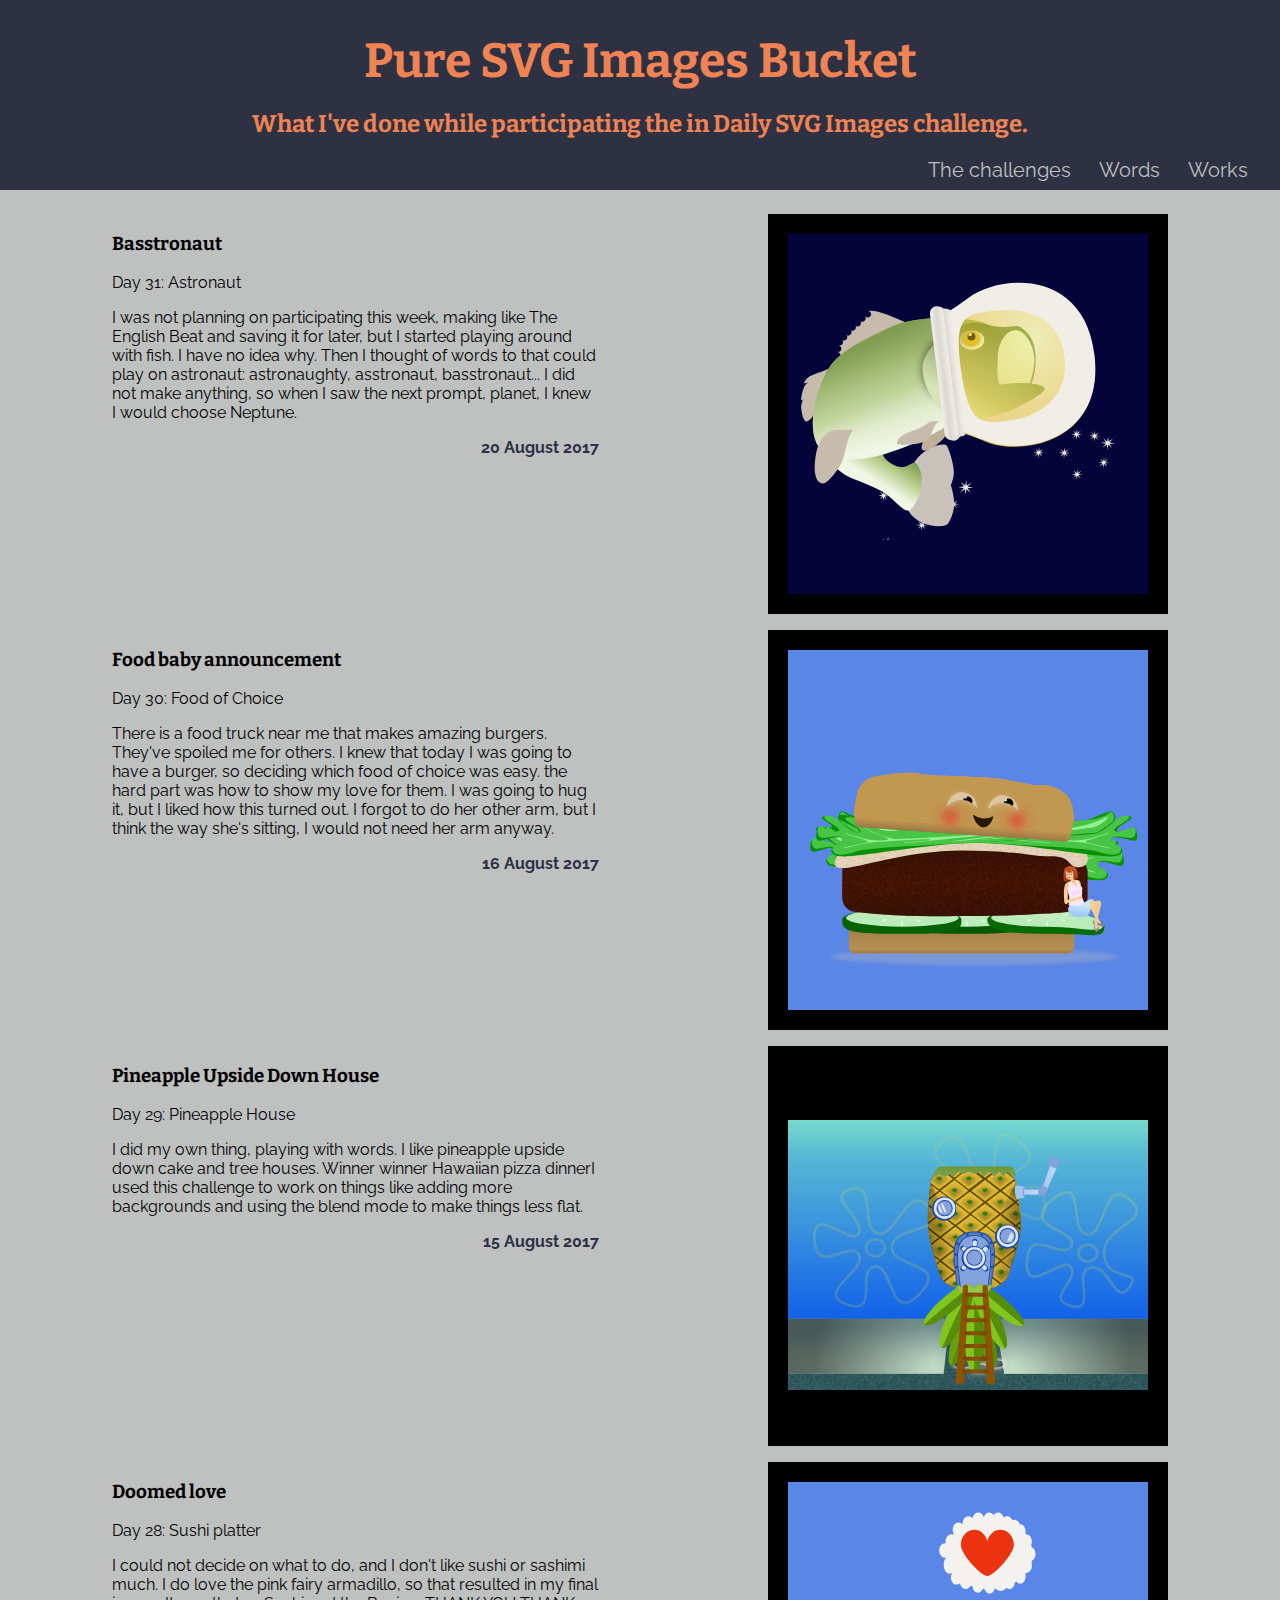
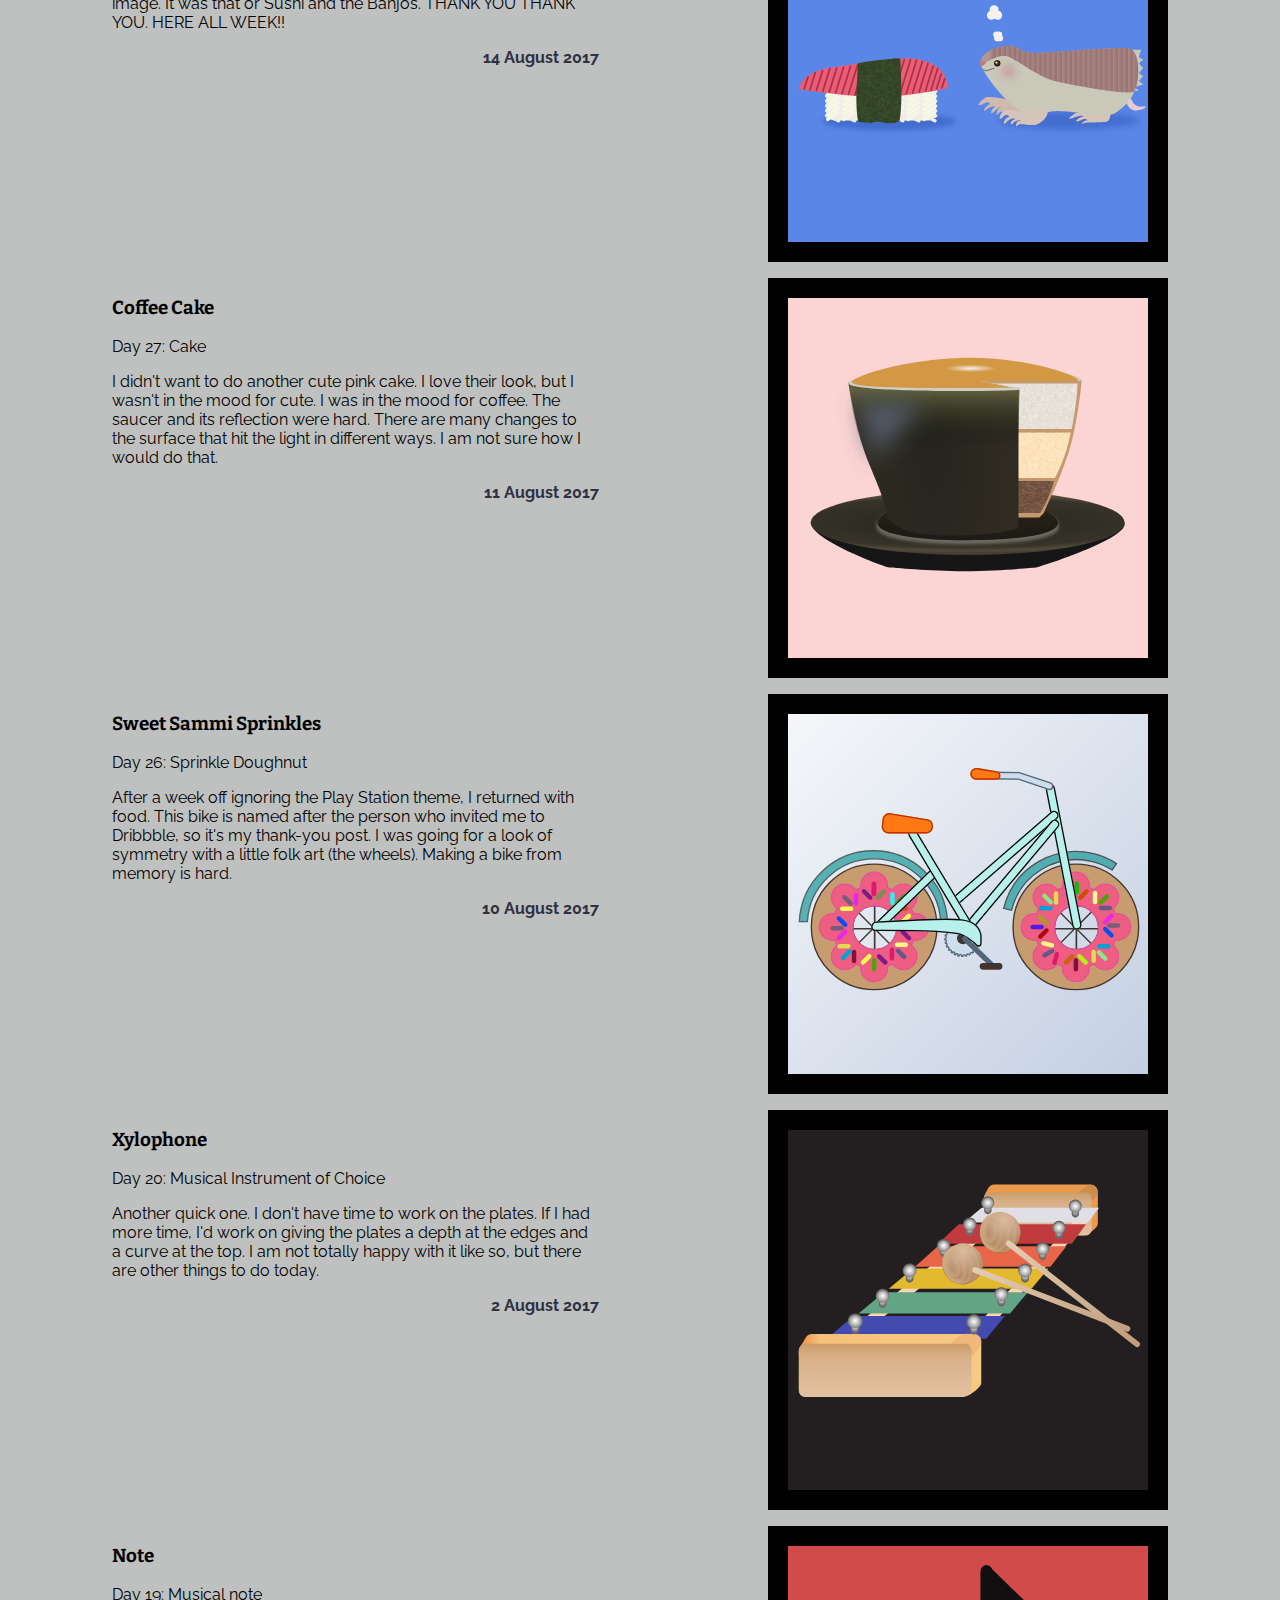
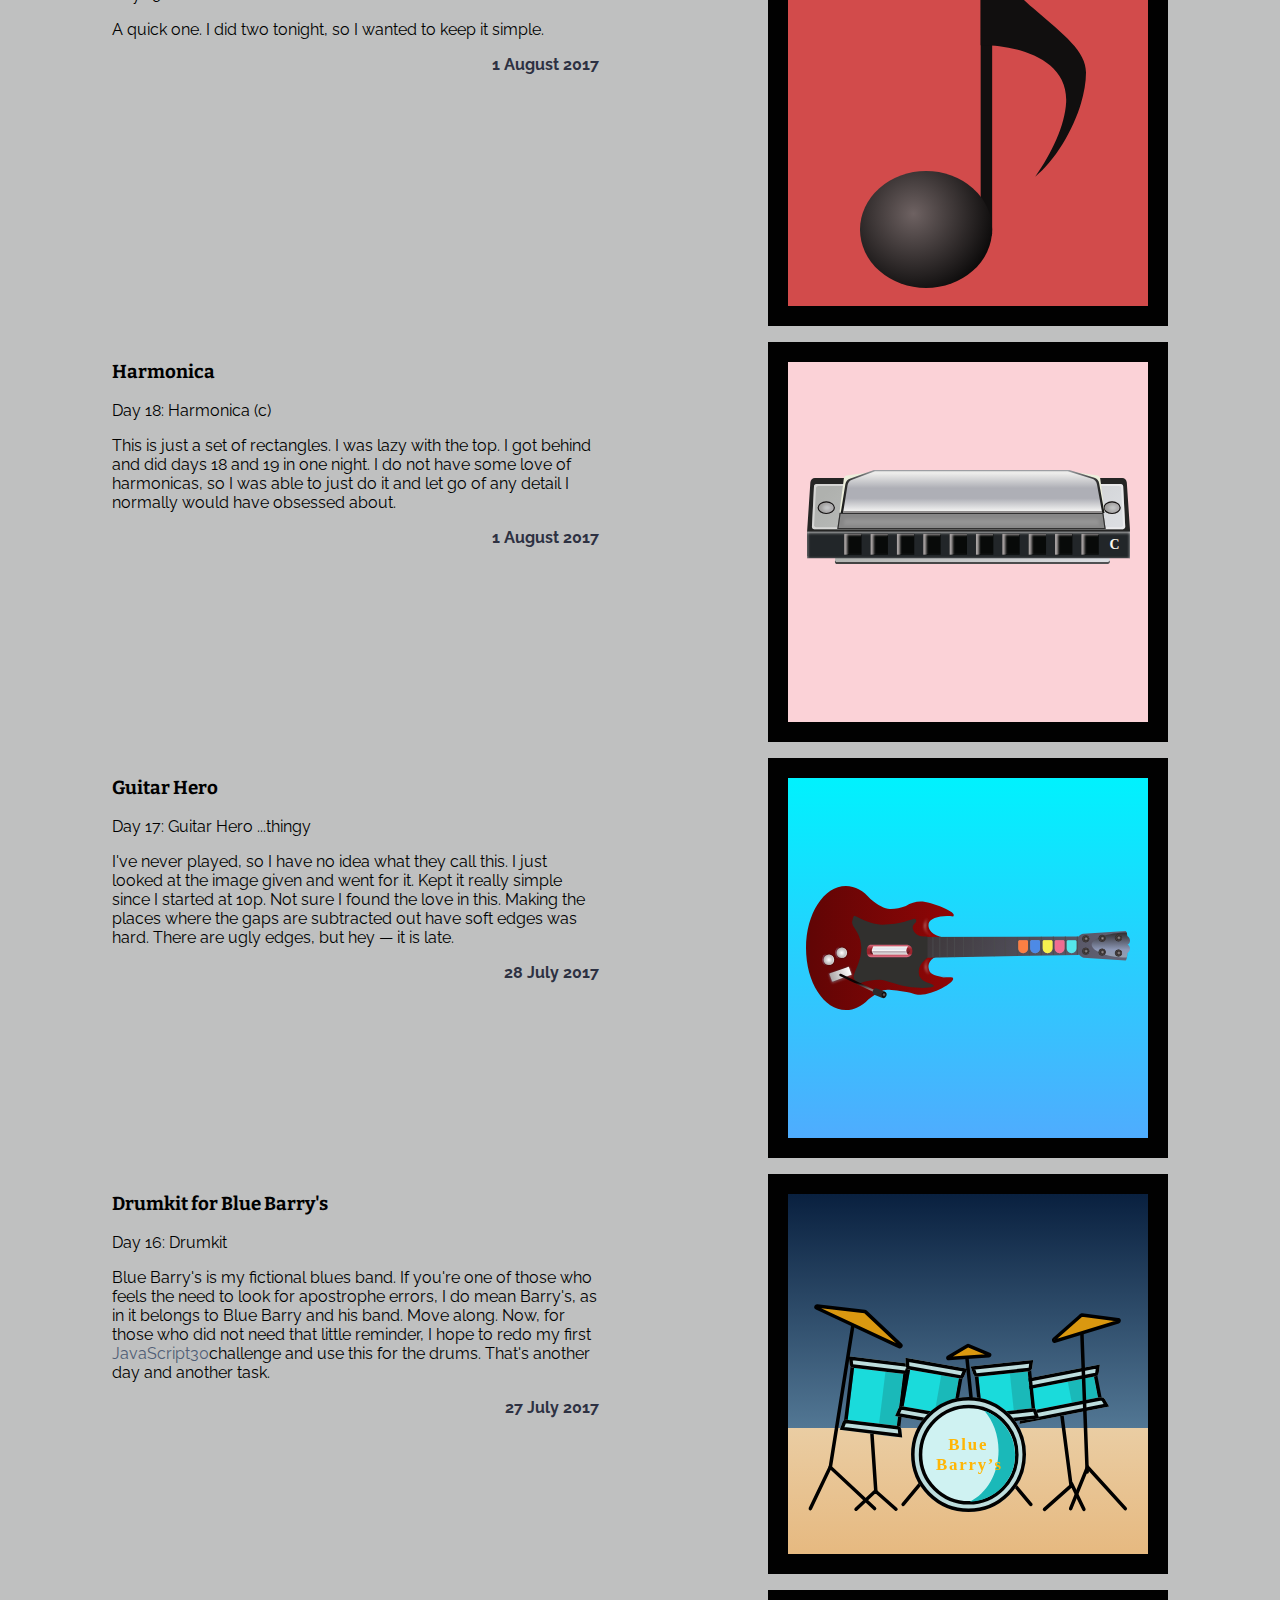
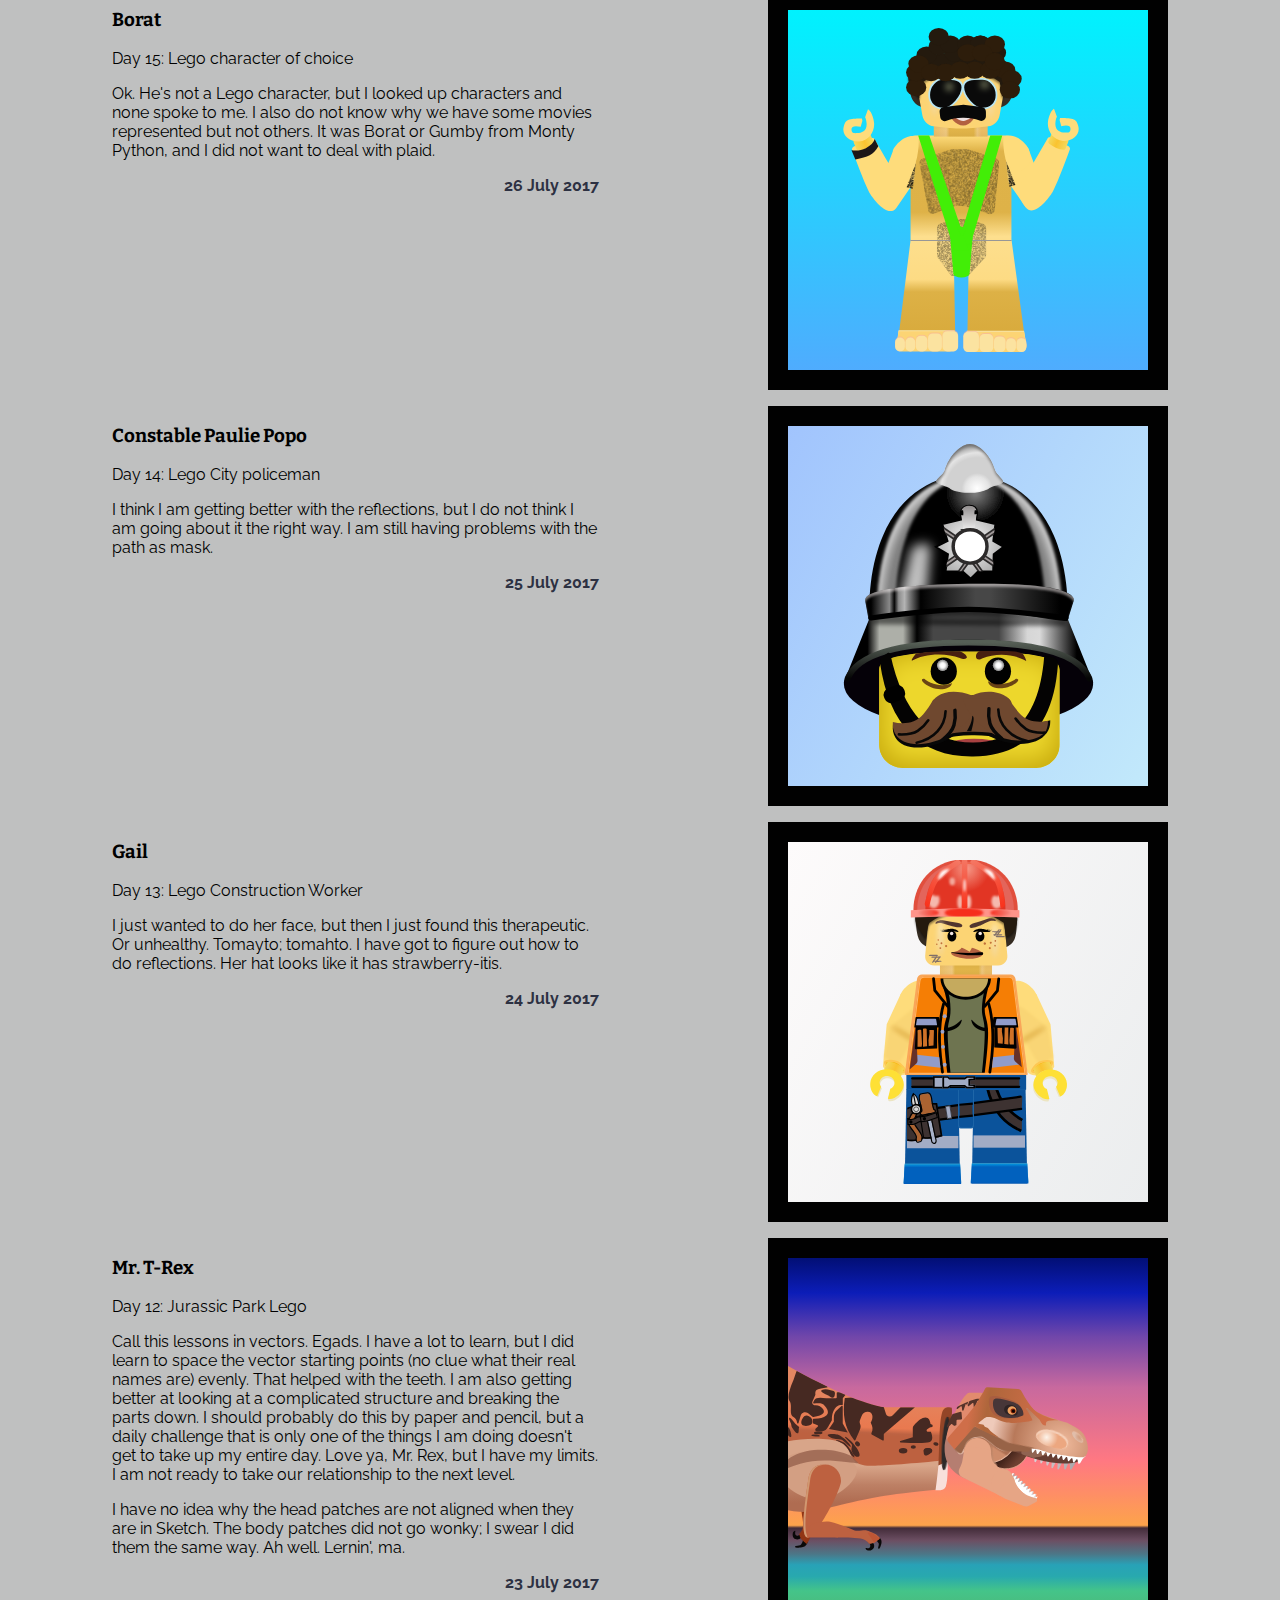
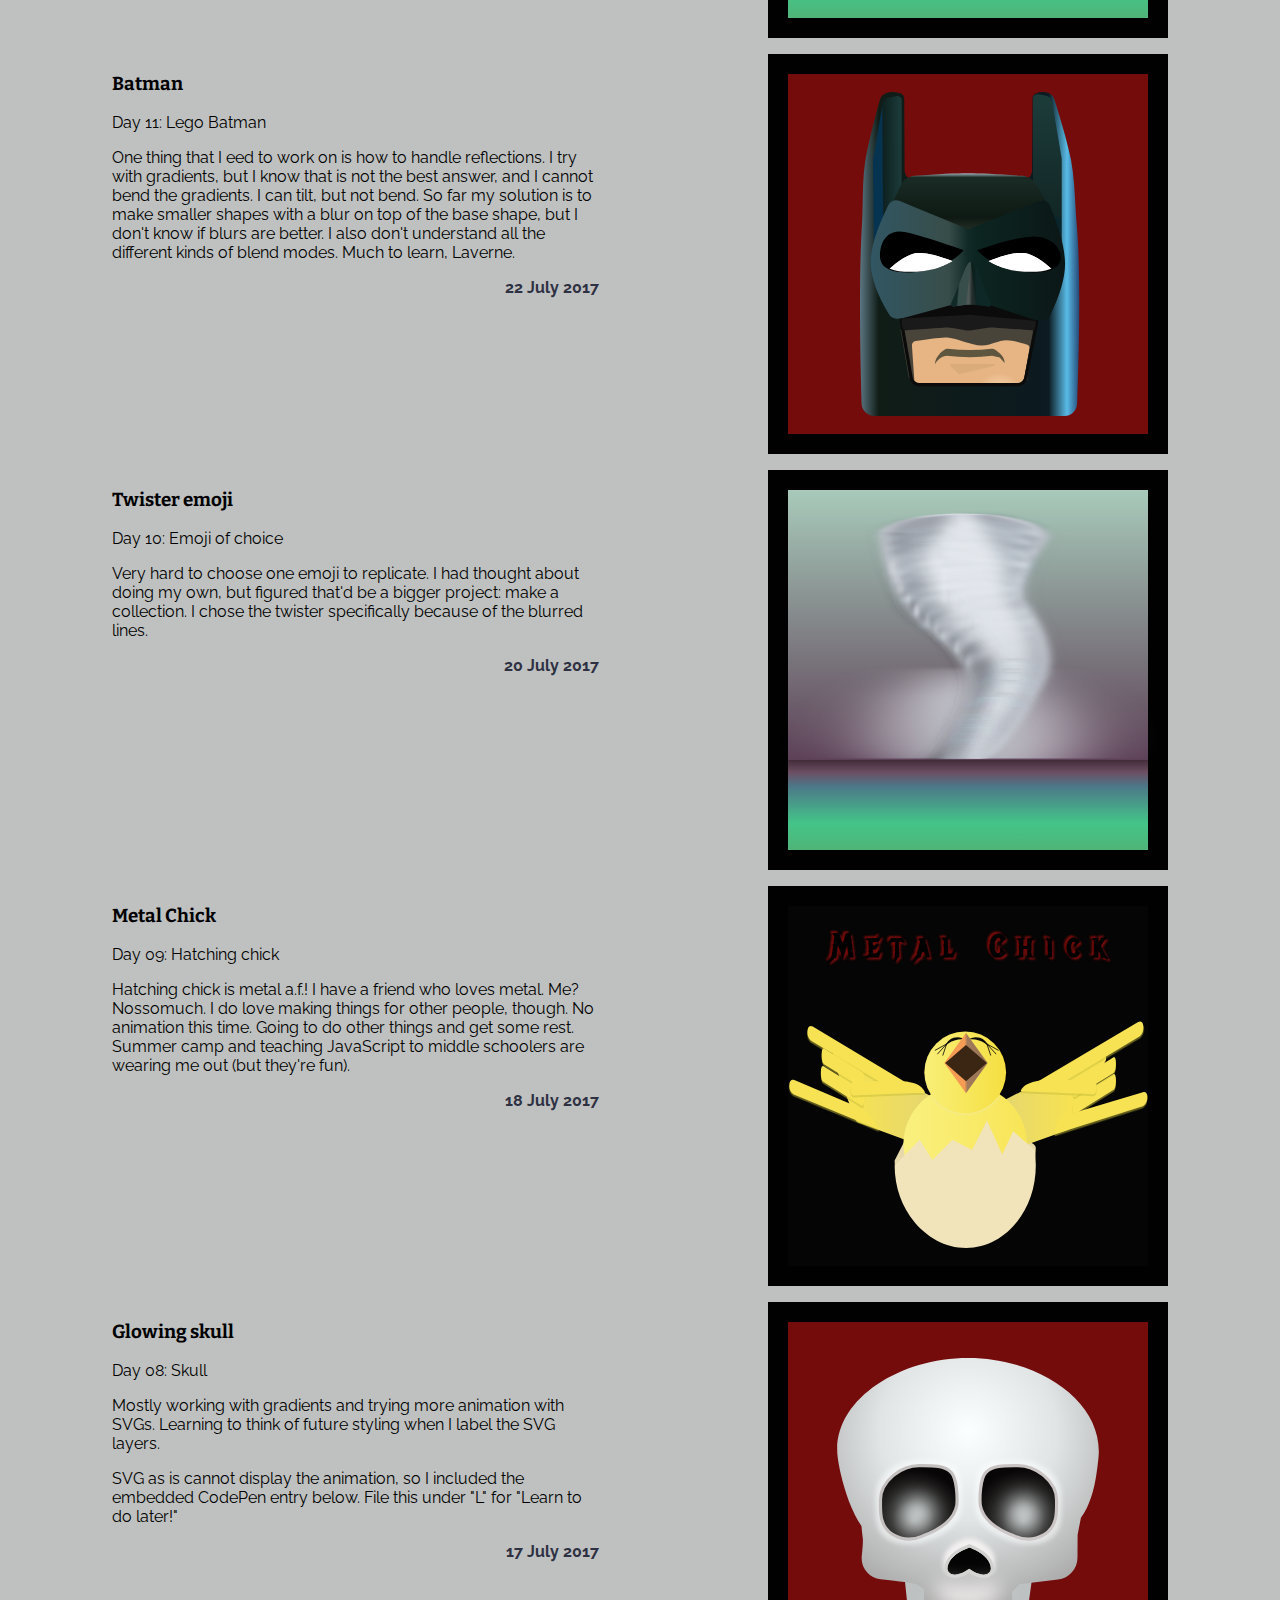
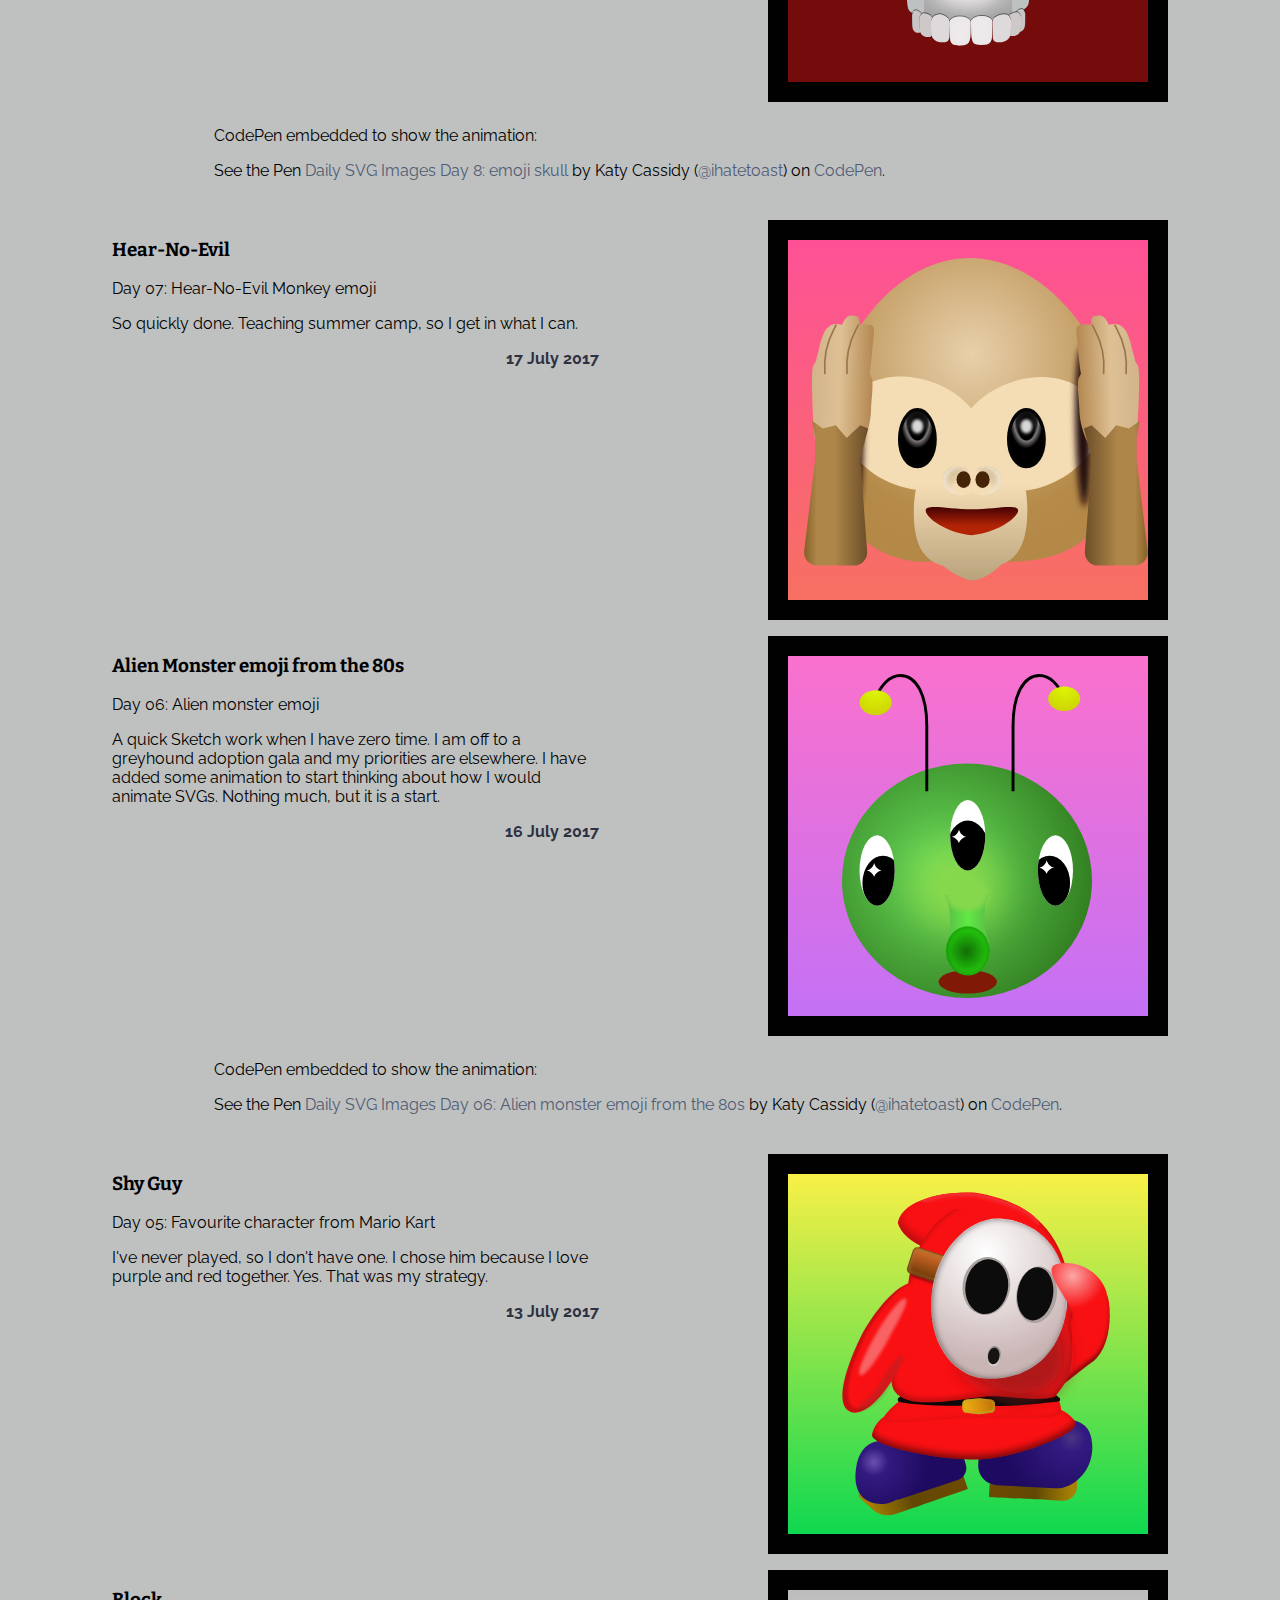
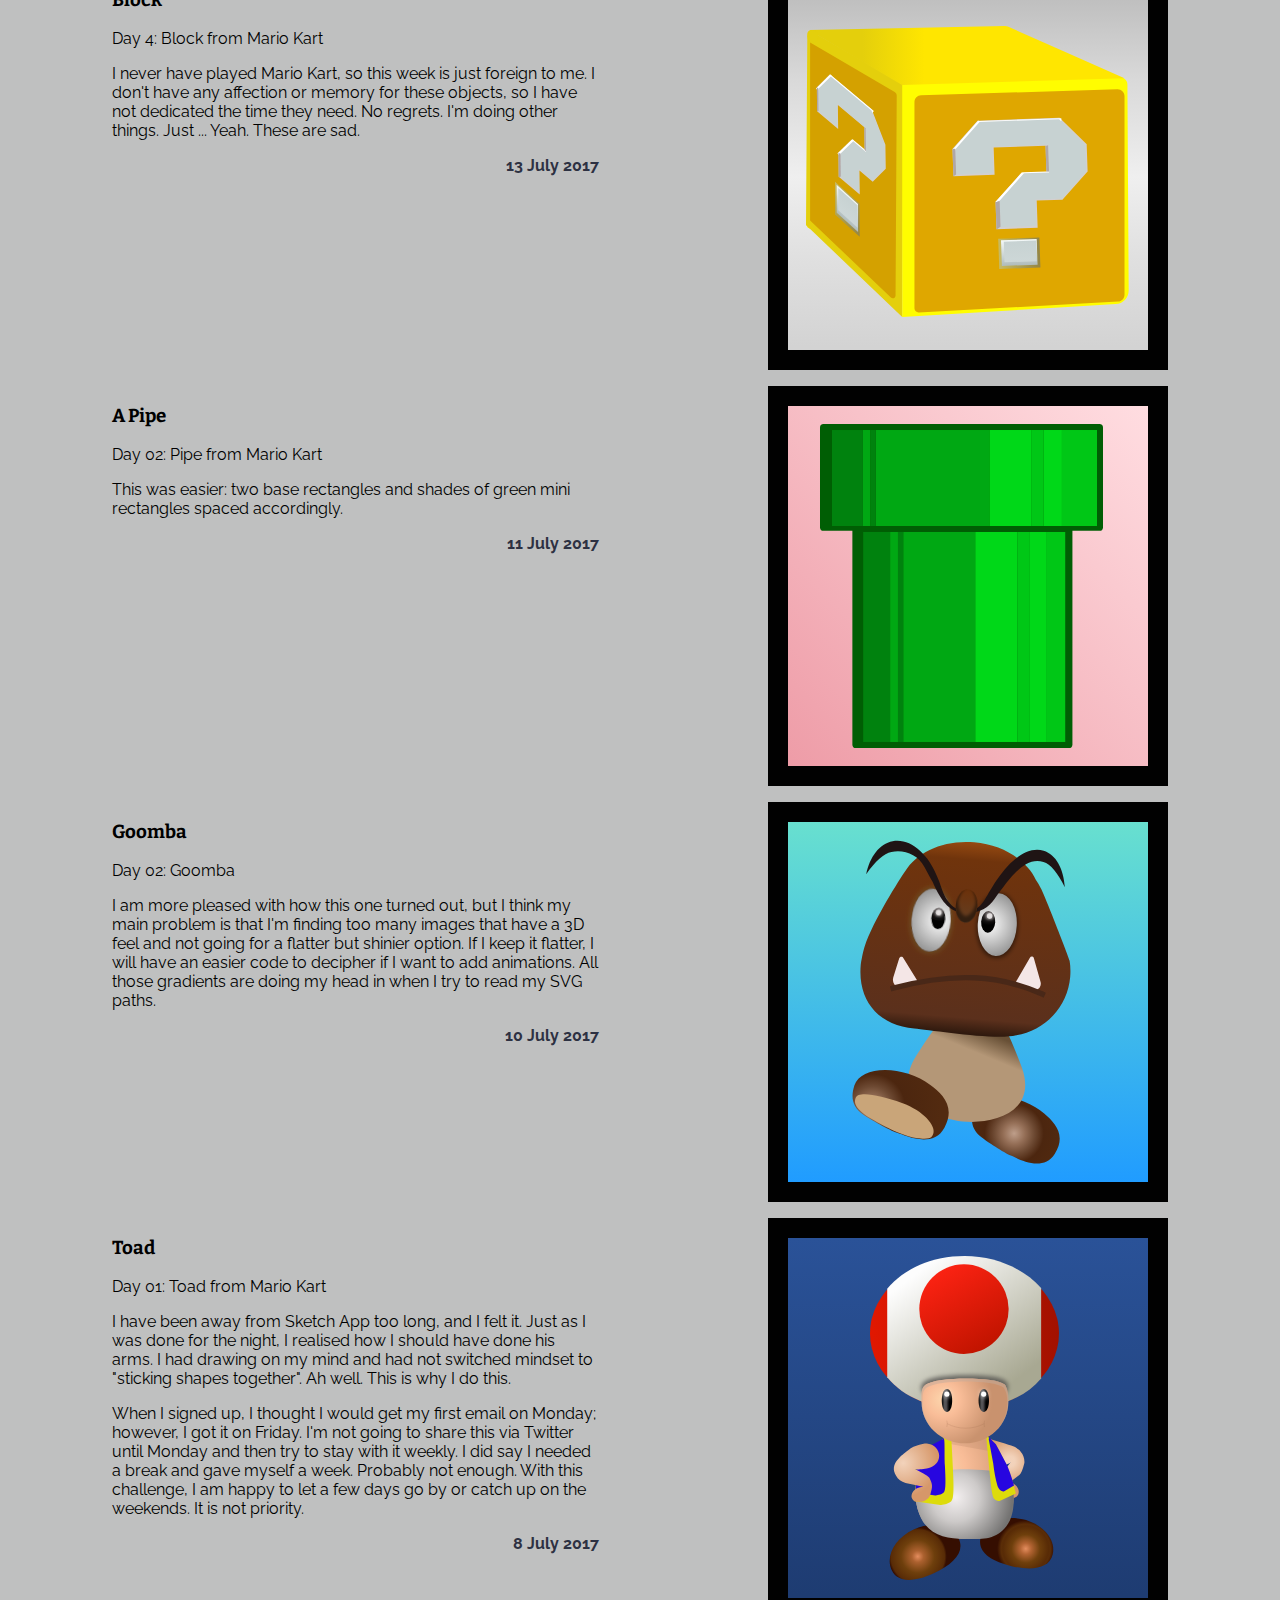
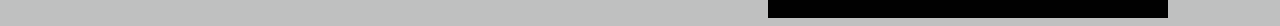
<file: index.html>
<!DOCTYPE html>
<html lang="en">
	<head>
		<meta charset="UTF-8">
		<title>Pure SVG Images Bucket</title>
		<link href="https://fonts.googleapis.com/css?family=Bitter|Raleway|Raleway:400,600" rel="stylesheet">
		<link rel="stylesheet" href="./style.css">
		<!-- metal chick -->
		<link href="https://fonts.googleapis.com/css?family=Metal+Mania" rel="stylesheet">
	
	</head>
	<body>
		<header>
			<h1 class="title">Pure SVG Images Bucket</h1>
			<h2 class="title">What I've done while participating the in Daily SVG Images challenge.</h2>
			<div class="link-items">
				<ul>
					<li><a href="http://challenges.codingartist.io/" target="_blank">The challenges</a></li>
					<li><a href="https://ihatetoast.io/" target="_blank">Words</a></li>
					<li><a href="http://www.ihatetoast.com/" target="_blank">Works</a></li>
				</ul>
			</div>
		</header>
		<section class="container">

		<!-- ******************** -->
		<!--******* DAY 31 *******-->
		<!-- ******************** -->

		<div class="indexList">
			<div class="description">
				<h3 class="title">Basstronaut</h3> 
				<p>Day 31: Astronaut</p>
				<p>I was not planning on participating this week, making like The English Beat and saving it for later, but I started playing around with fish. I have no idea why. Then I thought of words to that could play on astronaut: astronaughty, asstronaut, basstronaut... I did not make anything, so when I saw the next prompt, planet, I knew I would choose Neptune. </p>
				<div class="date">20 August  2017</div>
			</div>

			<div class="embedded">
				<div class="svgBox basstronaut">
					<img id="basstronautSVG" src="./svgs/basstronaut.svg" alt="bass fish in an astronaut helmet" />
				</div>
			</div>
		</div>


		<!-- ******************** -->
		<!--******* DAY 30 *******-->
		<!-- ******************** -->

		<div class="indexList">
			<div class="description">
				<h3 class="title">Food baby announcement</h3> 
				<p>Day 30: Food of Choice</p>
				<p>There is a food truck near me that makes amazing burgers. They've spoiled me for others. I knew that today I was going to have a burger, so deciding which food of choice was easy. the hard part was how to show my love for them. I was going to hug it, but I liked how this turned out. I forgot to do her other arm, but I think the way she's sitting, I would not need her arm anyway. </p>
				<div class="date">16 August  2017</div>
			</div>

			<div class="embedded">
				<div class="svgBox burger">
					<img id="burgerSVG" src="./svgs/burgerbaby.svg" alt="A big burger with a woman sitting on a cucumber and holding her pregnant belly" />
				</div>
			</div>
		</div>


		<!-- ******************** -->
		<!--******* DAY 29 *******-->
		<!-- ******************** -->

		<div class="indexList">
			<div class="description">
				<h3 class="title">Pineapple Upside Down House</h3> 
				<p>Day 29: Pineapple House</p>
				<p>I did my own thing, playing with words. I like pineapple upside down cake and tree houses. Winner winner Hawaiian pizza dinnerI used this challenge to work on things like adding more backgrounds and using the blend mode to make things less flat. </p>
				<div class="date">15 August  2017</div>
			</div>

			<div class="embedded">
				<div class="svgBox pineapple">
					<img id="pineappleSVG" src="./svgs/pineapple.svg" alt="and upside down pineapple that is set up like a treehouse" />
				</div>
			</div>
		</div>


		<!-- ******************** -->
		<!--******* DAY 28 *******-->
		<!-- ******************** -->

		<div class="indexList">
			<div class="description">
				<h3 class="title">Doomed love</h3> 
				<p>Day 28: Sushi platter</p>
				<p>I could not decide on what to do, and I don't like sushi or sashimi much. I do love the pink fairy armadillo, so that resulted in my final image. It was that or Sushi and the Banjos. THANK YOU THANK YOU. HERE ALL WEEK!!</p>
				<div class="date">14 August  2017</div>
			</div>

			<div class="embedded">
				<div class="svgBox sushi">
					<img id="sushiSVG" src="./svgs/sushi.svg" alt="sashimi nigiri and a pink fairy armadillo looking at each other with a heart in a thought bubble" / >
				</div>
			</div>
		</div>


		<!-- ******************** -->
		<!--******* DAY 27 *******-->
		<!-- ******************** -->

		<div class="indexList">
			<div class="description">
				<h3 class="title">Coffee Cake</h3> 
				<p>Day 27: Cake</p>
				<p>I didn&apos;t want to do another cute pink cake. I love their look, but I wasn&apos;t in the mood for cute. I was in the mood for coffee. The saucer and its reflection were hard. There are many changes to the surface that hit the light in different ways. I am not sure how I would do that.</p>
				<div class="date">11 August  2017</div>
			</div>

			<div class="embedded">
				<div class="svgBox coffeecake">
					<img id="coffeecakeSVG" src="./svgs/coffeecake.svg" alt="a cup of cappuccino that is sliced showing three layers of cake that represent espresso, milk, and foam" / >
				</div>
			</div>
		</div>


		<!-- ******************** -->
		<!--******* DAY 26 *******-->
		<!-- ******************** -->

		<div class="indexList">
			<div class="description">
				<h3 class="title">Sweet Sammi Sprinkles</h3> 
				<p>Day 26: Sprinkle Doughnut</p>
				<p>After a week off ignoring the Play Station theme, I returned with food. This bike is named after the person who invited me to Dribbble, so it&apos;s my thank-you post. I was going for a look of symmetry with a little folk art (the wheels). Making a bike from memory is hard.</p>
				<div class="date">10 August  2017</div>
			</div>

			<div class="embedded">
				<div class="svgBox sprinkles">
					<img id="sprinklesSVG" src="./svgs/sprinkles.svg" alt="a bike with donut wheels with sprinkles" / >
				</div>
			</div>
		</div>


		<!-- ******************** -->
		<!-- ***** DAYS 21-25 ****-->
		<!-- ******************** -->
	

		<!-- ******************** -->
		<!--******* DAY 20 *******-->
		<!-- ******************** -->

		<div class="indexList">
			<div class="description">
				<h3 class="title">Xylophone</h3> 
				<p>Day 20: Musical Instrument of Choice </p>
				<p>Another quick one. I don&apos;t have time to work on the plates. If I had more time, I&apos;d work on giving the plates a depth at the edges and a curve at the top. I am not totally happy with it like so, but there are other things to do today.</p>
				<div class="date">2 August  2017</div>
			</div>

			<div class="embedded">
				<div class="svgBox xylophone">
					<img id="xylophoneSVG" src="./svgs/xylophone.svg" alt="a child's xylophone" / >
				</div>
			</div>
		</div>


		<!-- ******************** -->
		<!--******* DAY 19 *******-->
		<!-- ******************** -->

		<div class="indexList">
			<div class="description">
				<h3 class="title"> Note</h3> 
				<p>Day 19: Musical note </p>
				<p>A quick one. I did two tonight, so I wanted to keep it simple.</p>
				<div class="date">1 August  2017</div>
			</div>

			<div class="embedded">
				<div class="svgBox note">
					<img id="noteSVG" src="./svgs/note.svg" alt="a musical note" / >
				</div>
			</div>
		</div>

		<!-- ******************** -->
		<!--******* DAY 18 *******-->
		<!-- ******************** -->

		<div class="indexList">
			<div class="description">
				<h3 class="title"> Harmonica</h3> 
				<p>Day 18: Harmonica (c)</p>
				<p>This is just a set of rectangles. I was lazy with the top. I got behind and did days 18 and 19 in one night. I do not have some love of harmonicas, so I was able to just do it and let go of any detail I normally would have obsessed about.</p>
				<div class="date">1 August 2017</div>
			</div>

			<div class="embedded">
				<div class="svgBox harmonica">
					<img id="harmonicaSVG" src="./svgs/harmonica.svg" alt="red guitar from guitar hero" / >
				</div>
			</div>
		</div>



		<!-- ******************** -->
		<!--******* DAY 17 *******-->
		<!-- ******************** -->

		<div class="indexList">
			<div class="description">
				<h3 class="title"> Guitar Hero</h3> 
				<p>Day 17: Guitar Hero ...thingy </p>
				<p>I've never played, so I have no idea what they call this. I just looked at the image given and went for it. Kept it really simple since I started at 10p. Not sure I found the love in this. Making the places where the gaps are subtracted out have soft edges was hard. There are ugly edges, but hey &mdash; it is late.</p>
				<div class="date">28 July 2017</div>
			</div>

			<div class="embedded">
				<div class="svgBox guitarhero">
					<img id="guitarheroSVG" src="./svgs/guitarhero.svg" alt="red guitar from guitar hero" / >
				</div>
			</div>
		</div>



		<!-- ******************** -->
		<!--******* DAY 16 *******-->
		<!-- ******************** -->

		<div class="indexList">
			<div class="description">
				<h3 class="title"> Drumkit for Blue Barry's</h3> 
				<p>Day 16: Drumkit </p>
				<p>Blue Barry's is my fictional blues band. If you&apos;re one of those who feels the need to look for apostrophe errors, I do mean Barry's, as in it belongs to Blue Barry and his band. Move along. Now, for those who did not need that little reminder, I hope to redo my first <a href="http://wesbos.com/javascript30/">JavaScript30</a>challenge and use this for the drums. That's another day and another task.</p>
				<div class="date">27 July 2017</div>
			</div>

			<div class="embedded">
				<div class="svgBox drumkit">
					<div class="upperStage"></div>
  				<div class="floorStage"></div>
					<img id="drumkitSVG" src="./svgs/drumkit.svg" alt="drumkit blue and orange" / >
				</div>
			</div>
		</div>



<!-- ******************** -->
<!--******* DAY 15 *******-->
<!-- ******************** -->

<div class="indexList">
	<div class="description">
		<h3 class="title">Borat</h3> 
		<p>Day 15: Lego character of choice</p>
		<p>Ok. He's not a Lego character, but I looked up characters and none spoke to me. I also do not know why we have some movies represented but not others. It was Borat or Gumby from Monty Python, and I did not want to deal with plaid.</p>
		<div class="date">26 July 2017</div>
	</div>

	<div class="embedded">
		<div class="svgBox borat">
			<img id="boratSVG" src="./svgs/borat.svg" alt="borat in a mankini as a lego character" / >
		</div>
	</div>
</div>


		<!-- ******************** -->
		<!--******* DAY 14 *******-->
		<!-- ******************** -->

		<div class="indexList">
			<div class="description">
				<h3 class="title">Constable Paulie Popo</h3> 
				<p>Day 14: Lego City policeman</p>
				<p>I think I am getting better with the reflections, but I do not think I am going about it the right way. I am still having problems with the path as mask.</p>
				<div class="date">25 July 2017</div>
			</div>

			<div class="embedded">
				<div class="svgBox popo">
					<img id="popoSVG" src="./svgs/popo.svg" alt="lego UK policeman" / >
				</div>
			</div>
		</div>



		<!-- ******************** -->
		<!--******* DAY 13 *******-->
		<!-- ******************** -->

		<div class="indexList">
			<div class="description">
				<h3 class="title">Gail</h3> 
				<p>Day 13: Lego Construction Worker</p>
				<p>I just wanted to do her face, but then I just found this therapeutic. Or unhealthy. Tomayto; tomahto. I have got to figure out how to do reflections. Her hat looks like it has strawberry-itis.</p>
				<div class="date">24 July 2017</div>
			</div>

			<div class="embedded">
				<div class="svgBox gail">
					<img id="gailSVG" src="./svgs/gail.svg" alt="lego female construction worker" / >
				</div>
			</div>
		</div>




		<!-- ******************** -->
		<!--******* DAY 12 *******-->
		<!-- ******************** -->

		<div class="indexList">
			<div class="description">
				<h3 class="title">Mr. T-Rex</h3> 
				<p>Day 12: Jurassic Park Lego</p>
				<p>Call this lessons in vectors. Egads. I have a lot to learn, but I did learn to space the vector starting points (no clue what their real names are) evenly. That helped with the teeth. I am also getting better at looking at a complicated structure and breaking the parts down. I should probably do this by paper and pencil, but a daily challenge that is only one of the things I am doing doesn't get to take up my entire day. Love ya, Mr. Rex, but I have my limits. I am not ready to take our relationship to the next level.</p>
				<p>I have no idea why the head patches are not aligned when they are in Sketch. The body patches did not go wonky; I swear I did them the same way. Ah well. Lernin', ma.</p>
				<div class="date">23 July 2017</div>
			</div>

			<div class="embedded">
				<div class="svgBox trex">
					<div class="trexSky"></div>
					<div class="trexGround"></div>
					<img id="trex" src="./svgs/trex.svg" alt="front half and profile of tyrannosaurus rex lego" / >
				</div>
			</div>
		</div>



		<!-- ******************** -->
		<!--******* DAY 11 *******-->
		<!-- ******************** -->

		<div class="indexList">
			<div class="description">
				<h3 class="title">Batman</h3> 
				<p>Day 11: Lego Batman</p>
				<p>One thing that I eed to work on is how to handle reflections. I try with gradients, but I know that is not the best answer, and I cannot bend the gradients. I can tilt, but not bend. So far my solution is to make smaller shapes with a blur on top of the base shape, but I don't know if blurs are better. I also don't understand all the different kinds of blend modes. Much to learn, Laverne.</p>
				<div class="date">22 July 2017</div>
			</div>

			<div class="embedded">
				<div class="svgBox batman">
					<img id="batman" src="./svgs/batman.svg" alt="lego batman head" / >
				</div>
			</div>
		</div>


<!-- ******************** -->
<!--******* DAY 10 *******-->
<!-- ******************** -->

<div class="indexList">
	<div class="description">
		<h3 class="title">Twister emoji</h3> 
		<p>Day 10: Emoji of choice</p>
		<p>Very hard to choose one emoji to replicate. I had thought about doing my own, but figured that&apos;d be a bigger project: make a collection. I chose the twister specifically because of the blurred lines.</p>
		<div class="date">20 July 2017</div>
	</div>

	<div class="embedded">
		<div class="svgBox twister">
			<div class="twisterSky"></div>
			<div class="twisterGround"></div>
			<img id="twister" src="./svgs/twister.svg" alt="tornado" / >
		</div>
	</div>
</div>



<!-- ******************** -->
<!--******* DAY 09 *******-->
<!-- ******************** -->

<div class="indexList">
	<div class="description">
		<h3 class="title">Metal Chick </h3> 
		<p>Day 09: Hatching chick</p>
		<p>Hatching chick is metal a.f.! I have a friend who loves metal. Me? Nossomuch. I do love making things for other people, though. No animation this time. Going to do other things and get some rest. Summer camp and teaching JavaScript to middle schoolers are wearing me out (but they're fun).</p>
		<div class="date">18 July 2017</div>
	</div>

	<div class="embedded">
				<div class="svgBox chick">
					<h1 class="h1Chick">Metal Chick</h1>
					<img id="chickSVG" src="./svgs/chick.svg" alt="hatching chick with feathers spread out" / >
				</div>
			</div>
	</div>
</div>
<!-- ******************** -->
<!--******* DAY 08*******-->
<!-- ******************** -->

<div class="indexList">
	<div class="description">
		<h3 class="title">Glowing skull</h3> 
		<p>Day 08: Skull</p>
		<p>Mostly working with gradients and trying more animation with SVGs. Learning to think of future styling when I label the SVG layers.</p>
		<p>SVG as is cannot display the animation, so I included the embedded CodePen entry below. File this under "L" for "Learn to do later!"</p>
		<div class="date">17 July 2017</div>
	</div>

	<div class="embedded">
		<div class="svgBox skull">
			<img id="skullSVG" src="./svgs/skull.svg" alt="skull" / >
		</div>
	</div>
</div>
<div class="codepenEmbedded">
<p>CodePen embedded to show the animation:</p>
	<p data-height="300" data-theme-id="0" data-slug-hash="PjrqJZ" data-default-tab="html,result" data-user="ihatetoast" data-embed-version="2" data-pen-title="Daily SVG Images Day 8: emoji skull" class="codepen">See the Pen <a href="https://codepen.io/ihatetoast/pen/PjrqJZ/">Daily SVG Images Day 8: emoji skull</a> by Katy Cassidy (<a href="https://codepen.io/ihatetoast">@ihatetoast</a>) on <a href="https://codepen.io">CodePen</a>.</p>
<script async src="https://production-assets.codepen.io/assets/embed/ei.js"></script>
</div>

<!-- ******************** -->
<!--******* DAY 07 *******-->
<!-- ******************** -->

<div class="indexList">
	<div class="description">
		<h3 class="title">Hear-No-Evil</h3> 
		<p>Day 07: Hear-No-Evil Monkey emoji</p>
		<p>So quickly done. Teaching summer camp, so I get in what I can.</p>
		<div class="date">17 July 2017</div>
	</div>

	<div class="embedded">
		<div class="svgBox monkey">
			<img id="monkeySVG" src="./svgs/monkey.svg" alt="Hear-No-Evil monkey" / >
		</div>
	</div>
</div>

		

		<!-- ******************** -->
		<!--******* DAY 06 *******-->
		<!-- ******************** -->

		<div class="indexList">
			<div class="description">
				<h3 class="title">Alien Monster emoji from the 80s</h3> 
				<p>Day 06: Alien monster emoji</p>
				<p>A quick Sketch work when I have zero time. I am off to a greyhound adoption gala and my priorities are elsewhere. I have added some animation to start thinking about how I would animate SVGs. Nothing much, but it is a start.</p>
				<div class="date">16 July 2017</div>
			</div>

			<div class="embedded">
		<div class="svgBox alien">
			<img id="alienSVG" src="./svgs/alien.svg" alt="alien bug head" / >
		</div>
	</div>
		</div>
<div class="codepenEmbedded">
<p>CodePen embedded to show the animation:</p>
	<p data-height="300" data-theme-id="0" data-slug-hash="gRybbJ" data-default-tab="html,result" data-user="ihatetoast" data-embed-version="2" data-pen-title="Daily SVG Images Day 06: Alien monster emoji from the 80s" class="codepen">See the Pen <a href="https://codepen.io/ihatetoast/pen/gRybbJ/">Daily SVG Images Day 06: Alien monster emoji from the 80s</a> by Katy Cassidy (<a href="https://codepen.io/ihatetoast">@ihatetoast</a>) on <a href="https://codepen.io">CodePen</a>.</p>
<script async src="https://production-assets.codepen.io/assets/embed/ei.js"></script>
</div>


		<!-- ******************** -->
		<!--******* DAY 05 *******-->
		<!-- ******************** -->

		<div class="indexList">
			<div class="description">
				<h3 class="title">Shy Guy</h3> 
				<p>Day 05: Favourite character from Mario Kart </p>
				<p>I&apos;ve never played, so I don&apos;t have one. I chose him because I love purple and red together. Yes. That was my strategy.</p>
				<div class="date">13 July 2017</div>
			</div>

			<div class="embedded">
				<div class="svgBox shyguy">
					<img id="shyguySVG" src="./svgs/shyguy.svg" alt="mario kart character shy guy" / >
				</div>
			</div>
		</div>



<!-- ******************** -->
<!--******* DAY 04 *******-->
<!-- ******************** -->

<div class="indexList">
	<div class="description">
		<h3 class="title">Block</h3> 
		<p>Day 4: Block from Mario Kart</p>
		<p>I never have played Mario Kart, so this week is just foreign to me. I don&apos;t have any affection or memory for these objects, so I have not dedicated the time they need. No regrets. I&apos;m doing other things. Just ... Yeah. These are sad.</p>
		<div class="date">13 July 2017</div>
	</div>

	<div class="embedded">
				<div class="svgBox block">
					<img id="blockSVG" src="./svgs/block.svg" alt="block from mario kart" / >
				</div>
			</div>
</div>



<!-- ******************** -->
<!--******* DAY 03 *******-->
<!-- ******************** -->

<div class="indexList">
	<div class="description">
		<h3 class="title">A Pipe</h3> 
		<p>Day 02: Pipe from Mario Kart</p>
		<p>This was easier: two base rectangles and shades of green mini rectangles spaced accordingly.</p>
		<div class="date">11 July 2017</div>
	</div>

	<div class="embedded">
		<div class="svgBox pipe">
			<img id="pipeSVG" src="./svgs/pipe.svg" alt="green pipe from mario kart" / >
		</div>
	</div>
</div>



<!-- ******************** -->
<!--******* DAY 02 *******-->
<!-- ******************** -->

<div class="indexList">
	<div class="description">
		<h3 class="title">Goomba</h3> 
		<p>Day 02: Goomba</p>
		<p>I am more pleased with how this one turned out, but I think my main problem is that I'm finding too many images that have a 3D feel and not going for a flatter but shinier option. If I keep it flatter, I will have an easier code to decipher if I want to add animations. All those gradients are doing my head in when I try to read my SVG paths.</p>
		<div class="date">10 July 2017</div>
	</div>

	<div class="embedded">
		<div class="svgBox goomba">
			<img id="goombaSVG" src="./svgs/goomba.svg" alt="goomba from mario kart" / >
		</div>
	</div>
</div>

<!-- ******************** -->
<!--******* DAY 01 *******-->
<!-- ******************** -->

<div class="indexList">
	<div class="description">
		<h3 class="title">Toad</h3> 
		<p>Day 01: Toad from Mario Kart</p>
		<p>I have been away from Sketch App too long, and I felt it. Just as I was done for the night, I realised how I should have done his arms. I had drawing on my mind and had not switched mindset to "sticking shapes together". Ah well. This is why I do this.</p>
		<p>When I signed up, I thought I would get my first email on Monday; however, I got it on Friday. I'm not going to share this via Twitter until Monday and then try to stay with it weekly. I did say I needed a break and gave myself a week. Probably not enough. With this challenge, I am happy to let a few days go by or catch up on the weekends. It is not priority.</p>
		<div class="date">8 July 2017</div>
	</div>

	<div class="embedded">
		<div class="svgBox toad">
			<img id="toadSVG" src="./svgs/toad.svg" alt="toad" / >
		</div>
	</div>
</div>


		</section>
	</body>
</html>
</file>
<file: style.css>
/* Coolors Exported Palette - coolors.co/2d3142-bfc0c0-ffffff-ef8354-4f5d75 */
/* RGB */
/*font-family: 'Raleway', sans-serif;
font-family: 'Bitter', serif;*/
html {
  font-family: 'Raleway', sans-serif; }
  html a {
    text-decoration: none;
    color: #4f5d75; }
  html a:hover {
    font-weight: bolder; }

body {
  margin: 0; }

header {
  background: #2d3142;
  padding: 2em 2em 0.5em 2em;
  text-align: center; }
  header h1 {
    color: #ef8354;
    font-family: 'Bitter', serif;
    font-size: 3em;
    margin: 0; }

.link-items {
  display: flex;
  justify-content: flex-end; }
  .link-items ul {
    list-style: none;
    margin: 0; }
  .link-items a {
    color: #bfc0c0;
    font-size: 1.25em;
    text-decoration: none; }
  .link-items a:hover {
    font-weight: 600;
    text-shadow: 2px 1px 1px #000; }
  .link-items li {
    display: inline;
    margin-left: 1.5em; }

code {
  background-color: white;
  color: #4f5d75; }

.container {
  background: #bfc0c0;
  display: flex;
  flex-direction: column;
  padding: 0.5em 2em; }

.indexList {
  margin-top: 1em;
  display: flex;
  justify-content: space-around;
  flex-wrap: wrap; }

.description {
  width: 40%;
  padding-right: 0.5em; }

.title {
  font-family: 'Bitter', serif; }

h2 {
  color: #ef8354; }

.embedded {
  width: 400px;
  height: 400px;
  display: flex;
  justify-content: center;
  position: relative;
  background-color: #010101; }

.svgBox {
  position: absolute;
  top: 5%;
  left: 5%;
  width: 90%;
  height: 90%; }

.date {
  color: #2d3142;
  display: flex;
  font-weight: bold;
  justify-content: flex-end; }

.codepenEmbedded {
  width: 70%;
  margin: 0.5em auto; }

#basstronautSVG {
  position: absolute;
  width: 100%;
  top: 10%; }

.basstronaut {
  background: #04043b; }

#burgerSVG {
  position: absolute;
  width: 115%;
  top: 10%; }

.burger {
  background: #5a86e8; }

#pineappleSVG {
  position: absolute;
  width: 100%;
  top: 15%; }

#sushiSVG {
  position: absolute;
  width: 100%;
  left: 0%; }

.sushi {
  background: #5a86e8; }

#coffeecakeSVG {
  position: absolute;
  width: 110%;
  left: -5%; }

.coffeecake {
  background: #fcd4d4; }

#sprinklesSVG {
  position: absolute;
  width: 95%;
  top: 15%;
  left: 3%; }

.sprinkles {
  background-image: linear-gradient(135deg, #f5f7fa 0%, #c3cfe2 100%); }

#xylophoneSVG {
  position: absolute;
  width: 95%;
  top: 15%;
  left: 3%; }

.xylophone {
  background: #231f20; }

#noteSVG {
  position: absolute;
  height: 90%;
  top: 5%;
  left: 20%; }

.note {
  background: #d24b4b; }

#harmonicaSVG {
  width: 90%;
  left: 5%;
  position: absolute;
  top: 30%; }

.harmonica {
  background: #fbd2d7; }

#guitarheroSVG {
  width: 90%;
  left: 5%;
  position: absolute;
  top: 30%; }

.guitarhero {
  background-image: linear-gradient(to top, #4facfe 0%, #00f2fe 100%); }

#drumkitSVG {
  width: 100%;
  position: absolute;
  top: 19%; }

.upperStage {
  position: absolute;
  width: 100%;
  top: 0;
  height: 66%;
  background-image: linear-gradient(to bottom, #09203f 0%, #537895 100%); }

.floorStage {
  position: absolute;
  width: 100%;
  top: 65%;
  height: 35%;
  background-image: linear-gradient(to top, #e6b980 0%, #eacda3 100%); }

#boratSVG {
  height: 90%;
  position: absolute;
  top: 5%;
  left: 15.5%; }

.borat {
  background-image: linear-gradient(to top, #4facfe 0%, #00f2fe 100%); }

#popoSVG {
  height: 90%;
  position: absolute;
  top: 5%;
  left: 15.5%; }

.popo {
  background-image: linear-gradient(120deg, #a1c4fd 0%, #c2e9fb 100%); }

#gailSVG {
  height: 90%;
  position: absolute;
  top: 5%;
  left: 23%; }

.gail {
  background-image: linear-gradient(120deg, #fdfbfb 0%, #ebedee 100%); }

#trex {
  width: 90%;
  position: absolute;
  top: 25%; }

.trex {
  background-image: linear-gradient(120deg, #fdfbfb 0%, #ebedee 100%); }

.trexSVG {
  width: 10%; }

.trexSky {
  position: absolute;
  width: 100%;
  height: 75%;
  background-image: linear-gradient(to top, #432c39 0%, #fda34b 1%, #ff7882 25%, #c8699e 52%, #7046aa 71%, #0c1db8 87%, #020f75 100%); }

.trexGround {
  position: absolute;
  width: 100%;
  height: 25%;
  top: 75%;
  background-image: linear-gradient(to top, #4fb576 0%, #44c489 30%, #28a9ae 46%, #28a2b7 59%, #4c7788 71%, #6c4f63 86%, #432c39 100%); }

#batman {
  height: 90%;
  position: absolute;
  top: 5%;
  left: 20%; }

.batman {
  background: #750c0c; }

.batmanSVG {
  width: 10%; }

#twister {
  position: absolute;
  height: 71%;
  top: 5%;
  left: -9%; }

.twisterSky {
  width: 100%;
  height: 75%;
  background-image: linear-gradient(to bottom, #a8caba 0%, #5d4157 100%); }

.twisterGround {
  position: absolute;
  width: 100%;
  height: 25%;
  top: 75%;
  background-image: linear-gradient(to top, #4fb576 0%, #44c489 30%, #4c7788 71%, #6c4f63 86%, #432c39 100%); }

.twisterSVG {
  width: 10%; }

.chick {
  background: #050505; }

.h1Chick {
  position: absolute;
  left: 12%;
  font-family: 'Metal Mania', cursive;
  font-size: 2em;
  letter-spacing: 0.4em;
  text-shadow: 2px 2px 2px #750c0c, -2px -2px 2px #750c0c; }

#chickSVG {
  position: absolute;
  width: 100%;
  top: 32%; }

.skull {
  background: #750c0c; }

#skullSVG {
  position: absolute;
  width: 80%;
  height: 80%;
  top: 10%;
  left: 10%; }

#skullSVG {
  position: absolute;
  left: 10%; }

#monkeySVG {
  height: 90%;
  position: absolute;
  top: 5%;
  left: 4.5%; }

.monkey {
  background-image: linear-gradient(to top, #f77062 0%, #fe5196 100%); }

#monkeySVG {
  height: 90%;
  position: absolute;
  top: 5%;
  left: 4.5%; }

.monkey {
  background-image: linear-gradient(to top, #f77062 0%, #fe5196 100%); }

#alienSVG {
  height: 90%;
  position: absolute;
  top: 5%;
  left: 15%; }

.alien {
  background-image: linear-gradient(to top, #c471f5 0%, #fa71cd 100%); }

#shyguySVG {
  height: 90%;
  position: absolute;
  top: 5%;
  left: 15%; }

.shyguy {
  background-image: linear-gradient(to top, #0fd850 0%, #f9f047 100%); }

#blockSVG {
  width: 90%;
  position: absolute;
  top: 10%;
  left: 5%; }

.block {
  background-image: linear-gradient(to top, lightgrey 0%, lightgrey 1%, #e0e0e0 26%, #efefef 48%, #d9d9d9 75%, #bcbcbc 100%); }

#pipeSVG {
  height: 90%;
  position: absolute;
  top: 5%;
  left: 9%; }

.pipe {
  background-image: linear-gradient(45deg, #ee9ca7 0%, #ffdde1 100%); }

#goombaSVG {
  height: 90%;
  position: absolute;
  top: 5%;
  left: 18%; }

.goomba {
  background-image: linear-gradient(to top, #209cff 0%, #68e0cf 100%); }

#toadSVG {
  height: 90%;
  position: absolute;
  top: 5%;
  left: 23%; }

.toad {
  background-image: linear-gradient(to top, #1e3c72 0%, #1e3c72 1%, #2a5298 100%); }

/*# sourceMappingURL=style.css.map */
</file>
